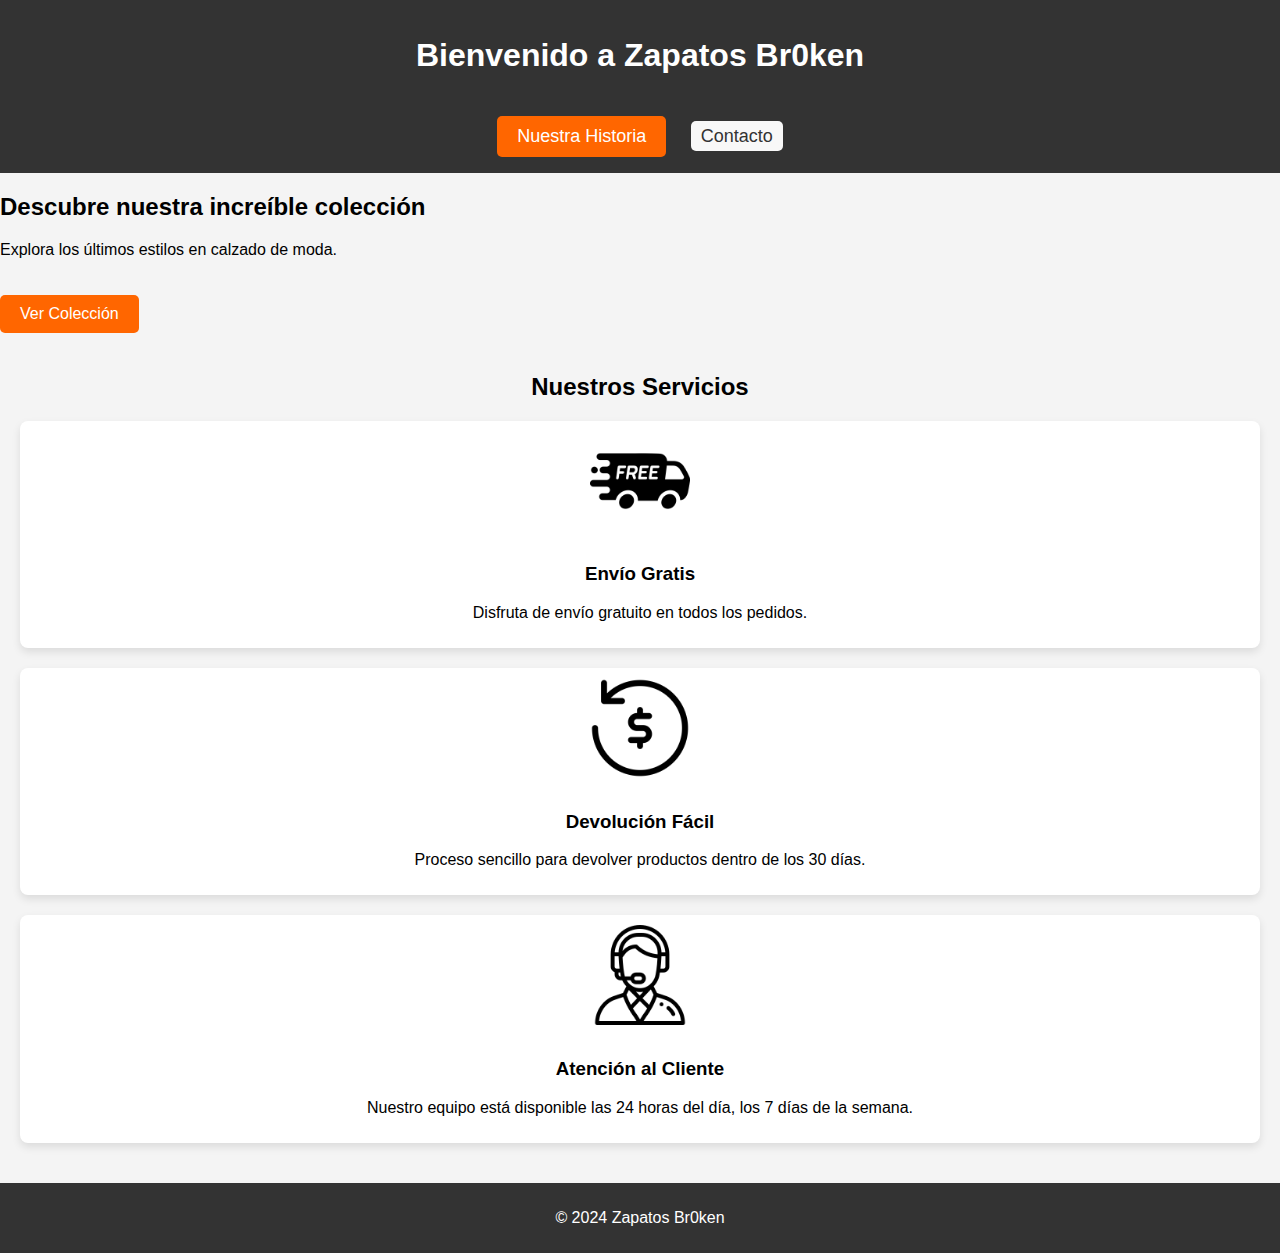
<file: index.html>
<!DOCTYPE html>
<html lang="es">
<head>
  <meta charset="UTF-8">
  <meta name="viewport" content="width=device-width, initial-scale=1.0">
  <title>Pantalla de Inicio</title>
  <link rel="stylesheet" href="css/styleIndex.css">
  <link rel="icon" type="image/png" href="image/logo.png"> 
</head>
<body>
  <header>
    <h1>Bienvenido a Zapatos Br0ken</h1>
    <nav>
      <a href="history.html" class="btn">Nuestra Historia</a>
      <a href="contacto.html">Contacto</a>
    </nav>
  </header>
  <div class="hero">
    <h2>Descubre nuestra increíble colección</h2>
    <p>Explora los últimos estilos en calzado de moda.</p>
    <a href="landingPage.html" class="btn">Ver Colección</a>
  </div>
  <section class="features">
    <h2>Nuestros Servicios</h2>
    <div class="feature-item">
      <img src="image/envio-gratis.png" alt="Icon 1">
      <h3>Envío Gratis</h3>
      <p>Disfruta de envío gratuito en todos los pedidos.</p>
    </div>
    <div class="feature-item">
      <img src="image/garantia-de-devolucion-del-dinero.png" alt="Icon 2">
      <h3>Devolución Fácil</h3>
      <p>Proceso sencillo para devolver productos dentro de los 30 días.</p>
    </div>
    <div class="feature-item">
      <img src="image/apoyo.png" alt="Icon 3">
      <h3>Atención al Cliente</h3>
      <p>Nuestro equipo está disponible las 24 horas del día, los 7 días de la semana.</p>
    </div>
  </section>
  <footer>
    <p>&copy; 2024 Zapatos Br0ken</p>
  </footer>
</body>
</html>
</file>
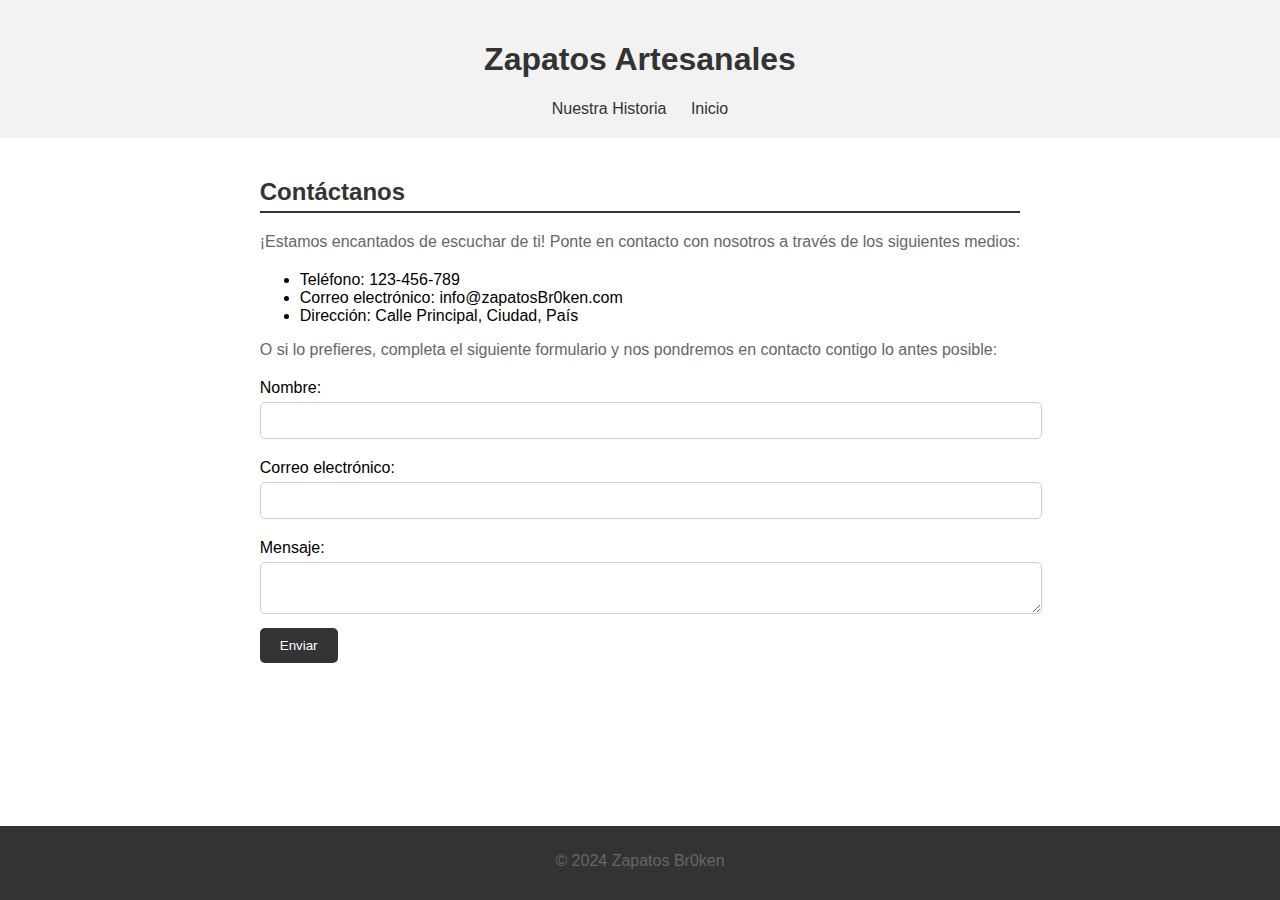
<file: contacto.html>
<!DOCTYPE html>
<html lang="es">
<head>
  <meta charset="UTF-8">
  <meta name="viewport" content="width=device-width, initial-scale=1.0">
  <title>Contacto - Zapatos Artesanales</title>
  <link rel="stylesheet" href="css/contacto.css">
</head>
<body>
  <header>
    <h1>Zapatos Artesanales</h1>
    <nav>
      <a href="history.html" class="btn">Nuestra Historia</a>
      <a href="index.html">Inicio</a>
    </nav>
  </header>
  <section class="contacto">
    <h2>Contáctanos</h2>
    <p>¡Estamos encantados de escuchar de ti! Ponte en contacto con nosotros a través de los siguientes medios:</p>
    <ul>
      <li>Teléfono: 123-456-789</li>
      <li>Correo electrónico: info@zapatosBr0ken.com</li>
      <li>Dirección: Calle Principal, Ciudad, País</li>
    </ul>
    <p>O si lo prefieres, completa el siguiente formulario y nos pondremos en contacto contigo lo antes posible:</p>
    <form action="submit_form.php" method="post">
      <label for="nombre">Nombre:</label>
      <input type="text" id="nombre" name="nombre" required>
      <label for="email">Correo electrónico:</label>
      <input type="email" id="email" name="email" required>
      <label for="mensaje">Mensaje:</label>
      <textarea id="mensaje" name="mensaje" required></textarea>
      <button type="submit">Enviar</button>
    </form>
  </section>
  <footer>
    <p>&copy; 2024 Zapatos Br0ken</p>
  </footer>
</body>
</html>
</file>
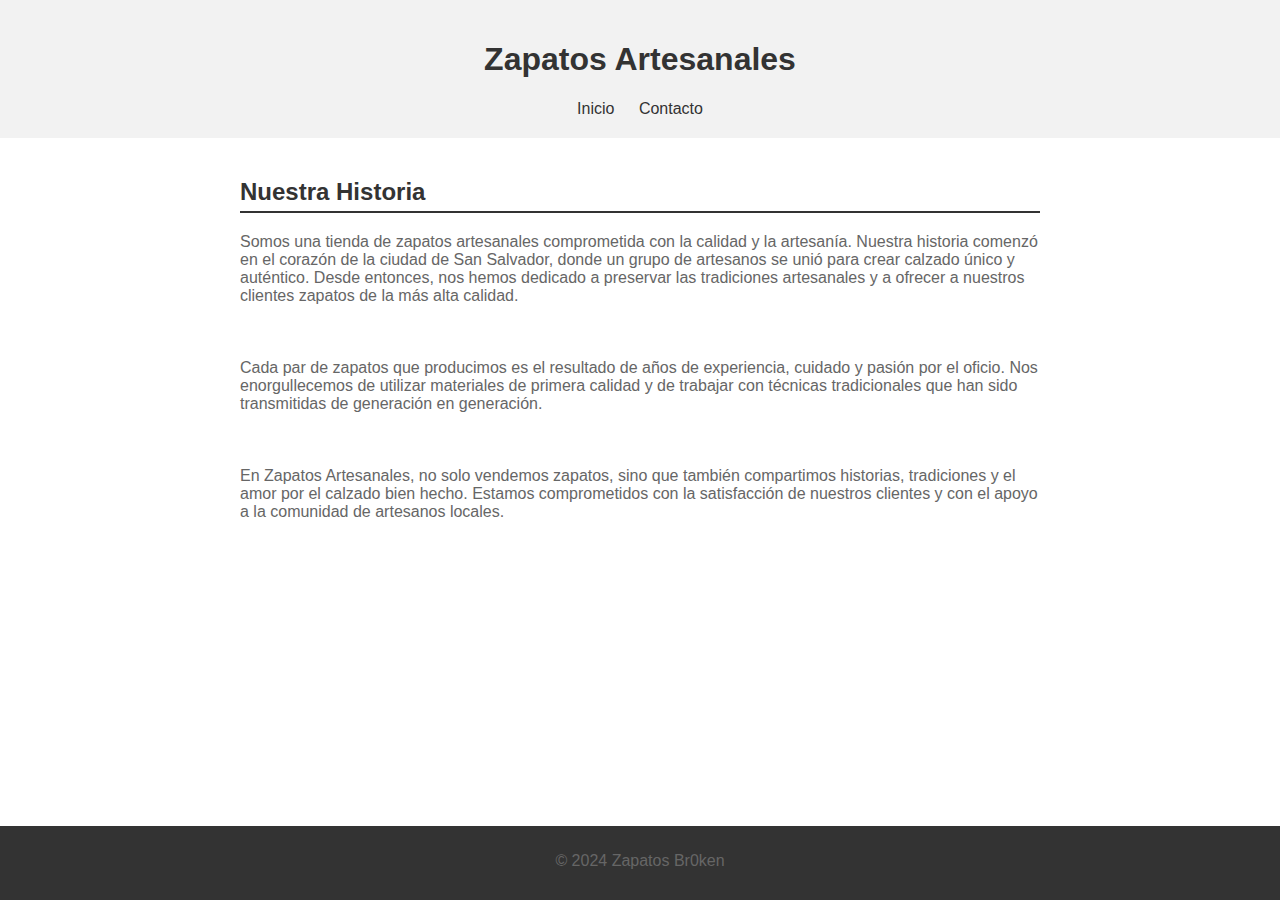
<file: history.html>
<!DOCTYPE html>
<html lang="es">
<head>
  <meta charset="UTF-8">
  <meta name="viewport" content="width=device-width, initial-scale=1.0">
  <title>Nuestra Historia - Zapatos Artesanales</title>
  <link rel="stylesheet" href="css/style.css">
</head>
<body>
  <header>
    <h1>Zapatos Artesanales</h1>
    <nav>
      <a href="index.html">Inicio</a>
      <a href="contacto.html">Contacto</a>
    </nav>
  </header>
  <section class="historia">
    <h2>Nuestra Historia</h2>
    <p>Somos una tienda de zapatos artesanales comprometida con la calidad y la artesanía. Nuestra historia comenzó en el corazón de la ciudad de San Salvador,
        donde un grupo de artesanos se unió para crear calzado único y auténtico. Desde entonces, nos hemos dedicado a preservar las tradiciones artesanales y
        a ofrecer a nuestros clientes zapatos de la más alta calidad.</p>
        <br>
    <p>Cada par de zapatos que producimos es el resultado de años de experiencia, cuidado y pasión por el oficio. Nos enorgullecemos de utilizar materiales de primera calidad y de trabajar con técnicas tradicionales que han sido transmitidas de generación en generación.</p>
    <br>
    <p>En Zapatos Artesanales, no solo vendemos zapatos, sino que también compartimos historias, tradiciones y el amor por el calzado bien hecho. Estamos comprometidos con la satisfacción de nuestros clientes y con el apoyo a la comunidad de artesanos locales.</p>
    <br>
</section>
  <footer>
    <p>&copy; 2024 Zapatos Br0ken</p>
  </footer>
</body>
</html>
</file>
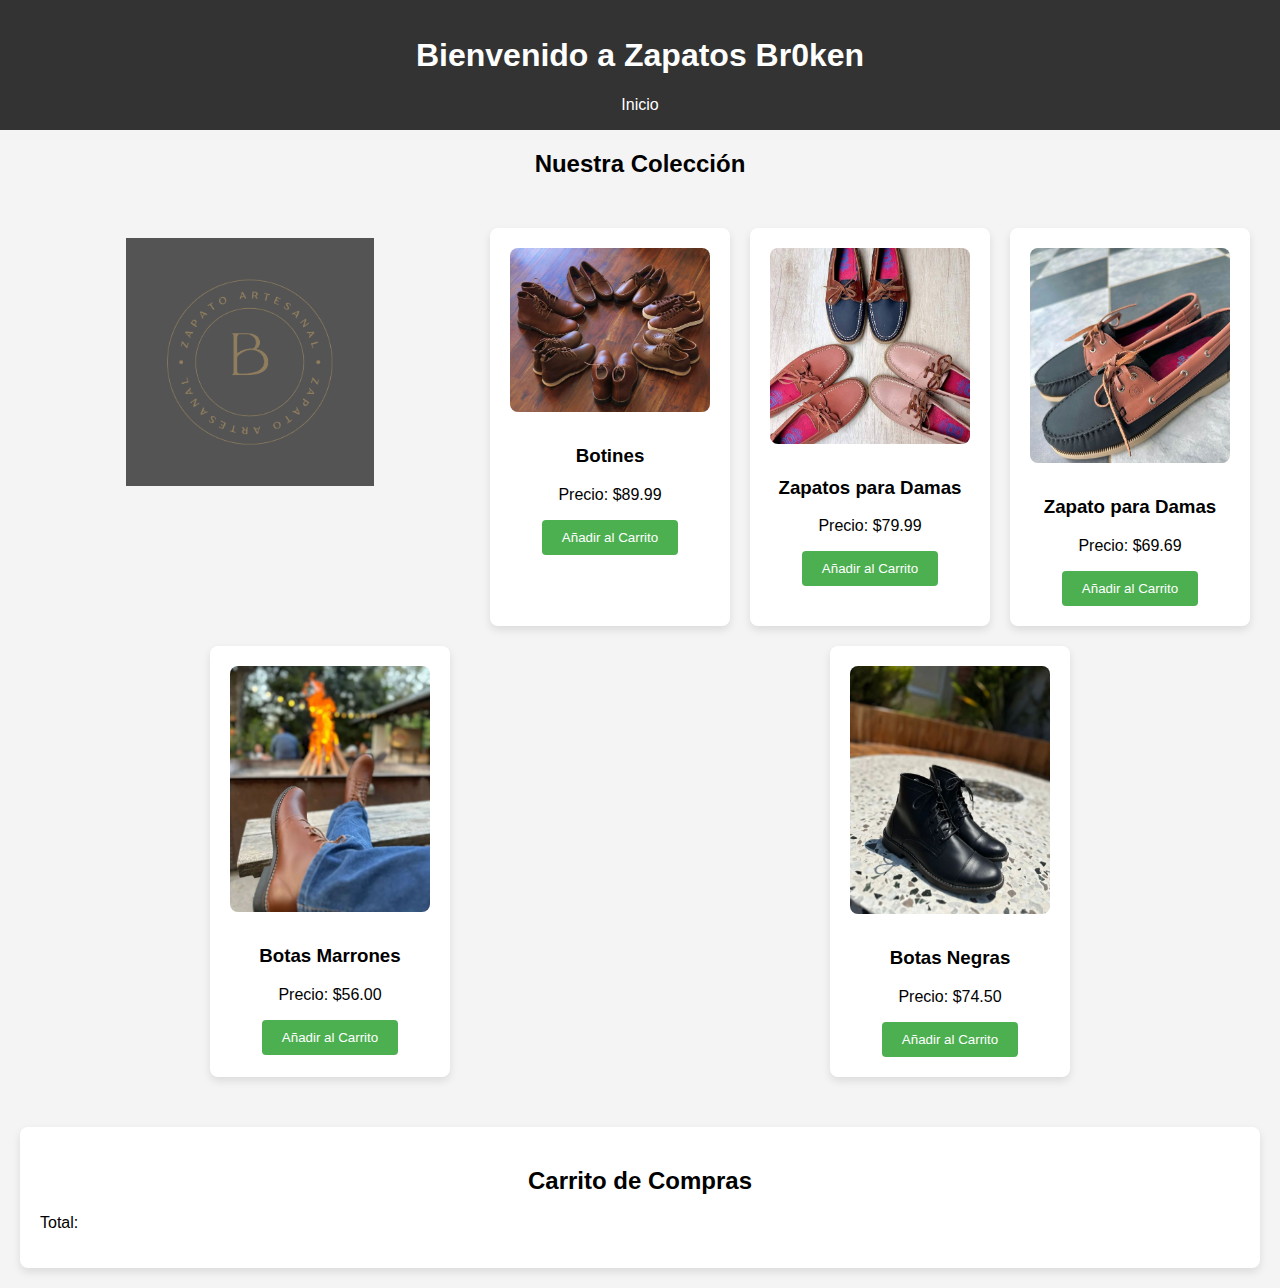
<file: landingPage.html>
<!DOCTYPE html>
<html lang="es">
<head>
  <meta charset="UTF-8">
  <meta name="viewport" content="width=device-width, initial-scale=1.0">
  <title>Marca de Zapatos</title>
  <link rel="stylesheet" href="css/styles.css">
  <link rel="icon" type="image/png" href="image/logo.png"> 
</head>
<body>
  <header>
    <h1>Bienvenido a Zapatos Br0ken</h1>
    <nav>
      <a href="index.html" class="btn">Inicio</a>
    </nav>
  </header>
  <h2>Nuestra Colección</h2>
  <section id="productos">
    <img src="image/logo.png" alt="Zapatos Br0ken Logo" class="logo">
    <div class="producto">
      <img src="image/shoe1.jpeg" alt="Zapato 1">
      <h3>Botines</h3>
      <p>Precio: $89.99</p>
      <button onclick="agregarAlCarrito(1)">Añadir al Carrito</button>
    </div>
    <div class="producto">
      <img src="image/shoe2.jpeg" alt="Zapato 2">
      <h3>Zapatos para Damas</h3>
      <p>Precio: $79.99</p>
      <button onclick="agregarAlCarrito(2)">Añadir al Carrito</button>
    </div>
    <div class="producto">
      <img src="image/shoe3.jpeg" alt="Zapato 3">
      <h3>Zapato para Damas</h3>
      <p>Precio: $69.69</p>
      <button onclick="agregarAlCarrito(3)">Añadir al Carrito</button>
    </div>
    <div class="producto">
      <img src="image/shoe4.jpeg" alt="Zapato 4">
      <h3>Botas Marrones</h3>
      <p>Precio: $56.00</p>
      <button onclick="agregarAlCarrito(4)">Añadir al Carrito</button>
    </div>
    <div class="producto">
      <img src="image/shoe5.jpeg" alt="Zapato 5">
      <h3>Botas Negras</h3>
      <p>Precio: $74.50</p>
      <button onclick="agregarAlCarrito(5)">Añadir al Carrito</button>
    </div>
  </section>
  <section id="carrito">
    <h2>Carrito de Compras</h2>
    <ul id="listaCarrito">
      <!-- Aquí se mostrarán los productos añadidos al carrito -->
    </ul>
    <p>Total: <span id="total"></span></p>
  </section>
  <script src="js/script.js"></script>
</body>
</html>
</file>
<file: css/styleIndex.css>
body {
    font-family: Arial, sans-serif;
    margin: 0;
    padding: 0;
    background-color: #f4f4f4; /* Color de fondo suave */
}

header {
    background-color: #333; /* Color de fondo oscuro para el encabezado */
    color: #fff; /* Texto blanco para el encabezado */
    text-align: center;
    padding: 1rem 0;
}

.logo {
    display: block;
    margin: 20px auto;
    max-width: 200px; /* Ajustar el ancho máximo del logo según el diseño deseado */
    height: auto;
  }  

.btn {
    display: inline-block;
    padding: 10px 20px;
    background-color: #ff6600;
    color: #fff;
    text-decoration: none;
    border-radius: 5px;
    margin-top: 20px;
  }

  nav a {
    text-decoration: none; /* Elimina el subrayado predeterminado en los enlaces */
    color: #333; /* Color del texto de los enlaces */
    font-size: 18px; /* Tamaño de fuente */
    margin: 0 10px; /* Espacio entre los enlaces */
    padding: 5px 10px; /* Espacio dentro de los enlaces */
    border-radius: 5px; /* Esquinas redondeadas */
    background-color: #f8f8f8; /* Color de fondo suave para los enlaces */
    transition: background-color 0.3s, color 0.3s; /* Transición suave al pasar el mouse */
}

nav a:hover {
   background-color: #333; /* Color de fondo al pasar el mouse */
   color: #fff; /* Cambia el color del texto al pasar el mouse */
}


#productos {
    display: flex;
    flex-wrap: wrap;
    justify-content: space-around;
    padding: 20px;
    text-align: center; /* Centra el contenido horizontalmente */
    position: relative; /* Establece posición relativa para posicionar el logo */
}

.logo {
    max-width: 20%; /* Garantiza que el logo no se estire más allá de su tamaño original */
    height: 20%; /* Permite que la altura se ajuste automáticamente */
    margin: 0 auto; /* Centra el logo horizontalmente */
}

#productos h2 {
    position: absolute; /* Establece la posición absoluta para que el título se superponga sobre el logo */
    top: 50px; /* Distancia del título con respecto al borde superior */
    left: 50%; /* Centra el título horizontalmente */
    transform: translateX(-50%); /* Alinea horizontalmente el título en el centro */
    background-color: white; /* Fondo blanco para resaltar el título */
    padding: 10px 20px; /* Añade espacio alrededor del título */
}

.features {
    padding: 20px;
    text-align: center;
}

.feature-item {
    margin-bottom: 20px;
    padding: 10px;
    background-color: #fff; /* Color de fondo blanco */
    border-radius: 8px; /* Esquinas redondeadas */
    box-shadow: 0 4px 8px rgba(0, 0, 0, 0.1); /* Sombra suave */
}

.feature-item img {
    max-width: 100px;
    height: auto;
    margin-bottom: 10px;
}

footer {
    text-align: center;
    padding: 10px;
    background-color: #333; /* Color de fondo oscuro para el pie de página */
    color: #fff; /* Texto blanco */
}
</file>
<file: css/contacto.css>
/* styles.css */

/* Estilos generales */
body {
    display: flex;
    flex-direction: column;
    min-height: 100vh; /* Cambiado a min-height para asegurar que el footer se mantenga en la parte inferior */
    margin: 0;
    padding: 0;
    font-family: Arial, sans-serif;
  }
  
  header {
    background-color: #f2f2f2;
    padding: 20px;
    text-align: center;
  }
  
  nav {
    margin-top: 10px;
  }
  
  nav a {
    margin: 0 10px;
    text-decoration: none;
    color: #333;
  }
  
  nav a:hover {
    text-decoration: underline;
  }
  
  .contacto {
    flex: 1; /* Se mantiene el uso de flex para que la sección ocupe el espacio restante */
    max-width: 800px;
    margin: 20px auto;
    padding: 0 20px;
  }
  
  footer {
    background-color: #333;
    color: #fff;
    text-align: center;
    padding: 10px 0;
    margin-top: auto; /* Asegura que el footer se mantenga en la parte inferior */
  }
  
  /* Estilos específicos */
  h1 {
    color: #333;
  }
  
  h2 {
    color: #333;
    border-bottom: 2px solid #333;
    padding-bottom: 5px;
  }
  
  p {
    color: #666;
    margin-bottom: 20px;
  }
  
  form {
    margin-top: 20px;
  }
  
  label {
    display: block;
    margin-top: 10px;
  }
  
  input[type="text"],
  input[type="email"],
  textarea {
    width: 100%;
    padding: 10px;
    margin-top: 5px;
    margin-bottom: 10px;
    border: 1px solid #ccc;
    border-radius: 5px;
  }
  
  button {
    background-color: #333;
    color: #fff;
    padding: 10px 20px;
    border: none;
    border-radius: 5px;
    cursor: pointer;
  }
</file>
<file: css/style.css>
/* styles.css */

/* Estilos generales */
body {
    display: flex;
    flex-direction: column;
    height: 100vh;
    margin: 0;
    padding: 0;
    font-family: Arial, sans-serif;
  }
  
  header {
    background-color: #f2f2f2;
    padding: 20px;
    text-align: center;
  }
  
  nav {
    margin-top: 10px;
  }
  
  nav a {
    margin: 0 10px;
    text-decoration: none;
    color: #333;
  }
  
  nav a:hover {
    text-decoration: underline;
  }
  
  .historia {
    flex: 1;
    max-width: 800px;
    margin: 20px auto;
    padding: 0 20px;
  }
  
  footer {
    background-color: #333;
    color: #fff;
    text-align: center;
    padding: 10px 0;
  }
  
  /* Estilos específicos */
  h1 {
    color: #333;
  }
  
  h2 {
    color: #333;
    border-bottom: 2px solid #333;
    padding-bottom: 5px;
  }
  
  p {
    color: #666;
    margin-bottom: 20px;
  }
</file>
<file: css/styles.css>
body {
    font-family: Arial, sans-serif;
    margin: 0;
    padding: 0;
    background-color: #f4f4f4; /* Color de fondo suave */
  }
  
  header {
    background-color: #333; /* Color de fondo oscuro para el encabezado */
    color: #fff; /* Texto blanco para el encabezado */
    text-align: center;
    padding: 1rem 0;
  }

  nav {
    margin-top: 10px;
  }
  
  nav a {
    margin: 0 10px;
    text-decoration: none;
    color: #ffffff;
  }
  
  nav a:hover {
    text-decoration: underline;
  }
  
  /* Estilos para logo */
.logo {
    display: block;
    margin: 20px auto;
    max-width: 200px; /* Ajustar el ancho máximo del logo según el diseño deseado */
    height: auto;
  }  

  #productos {
    display: flex;
    flex-wrap: wrap;
    justify-content: space-around;
    padding: 20px;
  }
  
  .producto {
    background-color: #fff; /* Color de fondo blanco */
    border-radius: 8px; /* Esquinas redondeadas */
    padding: 20px;
    margin: 10px;
    width: 200px;
    box-shadow: 0 4px 8px rgba(0, 0, 0, 0.1); /* Sombra suave */
    text-align: center;
  }
  
  .producto img {
    max-width: 100%;
    height: auto;
    border-radius: 8px; /* Esquinas redondeadas para la imagen */
    margin-bottom: 10px;
  }
  /* Estilos para el contenedor del logo */
#productos {
    text-align: center; /* Centra el contenido horizontalmente */
    position: relative; /* Establece posición relativa para posicionar el logo */
  }
  
  .logo {
    max-width: 20%; /* Garantiza que el logo no se estire más allá de su tamaño original */
    height: 20%; /* Permite que la altura se ajuste automáticamente */
  }
  
  #productos h2 {
    position: absolute; /* Establece la posición absoluta para que el título se superponga sobre el logo */
    top: 50px; /* Distancia del título con respecto al borde superior */
    left: 50%; /* Centra el título horizontalmente */
    transform: translateX(-50%); /* Alinea horizontalmente el título en el centro */
    background-color: white; /* Fondo blanco para resaltar el título */
    padding: 10px 20px; /* Añade espacio alrededor del título */
  }
  
  
  button {
    background-color: #4CAF50; /* Color de fondo verde */
    color: white; /* Texto blanco */
    padding: 10px 20px;
    border: none;
    border-radius: 4px; /* Esquinas redondeadas */
    cursor: pointer;
    transition: background-color 0.3s;
  }
  
  button:hover {
    background-color: #45a049; /* Color de fondo verde oscuro al pasar el mouse */
  }
  
  h2 {
    text-align: center;
  }
  
  #carrito {
    margin: 20px;
    padding: 20px;
    background-color: #fff;
    border-radius: 8px;
    box-shadow: 0 4px 8px rgba(0, 0, 0, 0.1);
  }
  
  #listaCarrito {
    list-style: none;
    padding: 0;
  }
  
  #listaCarrito li {
    margin-bottom: 8px;
  }
</file>
